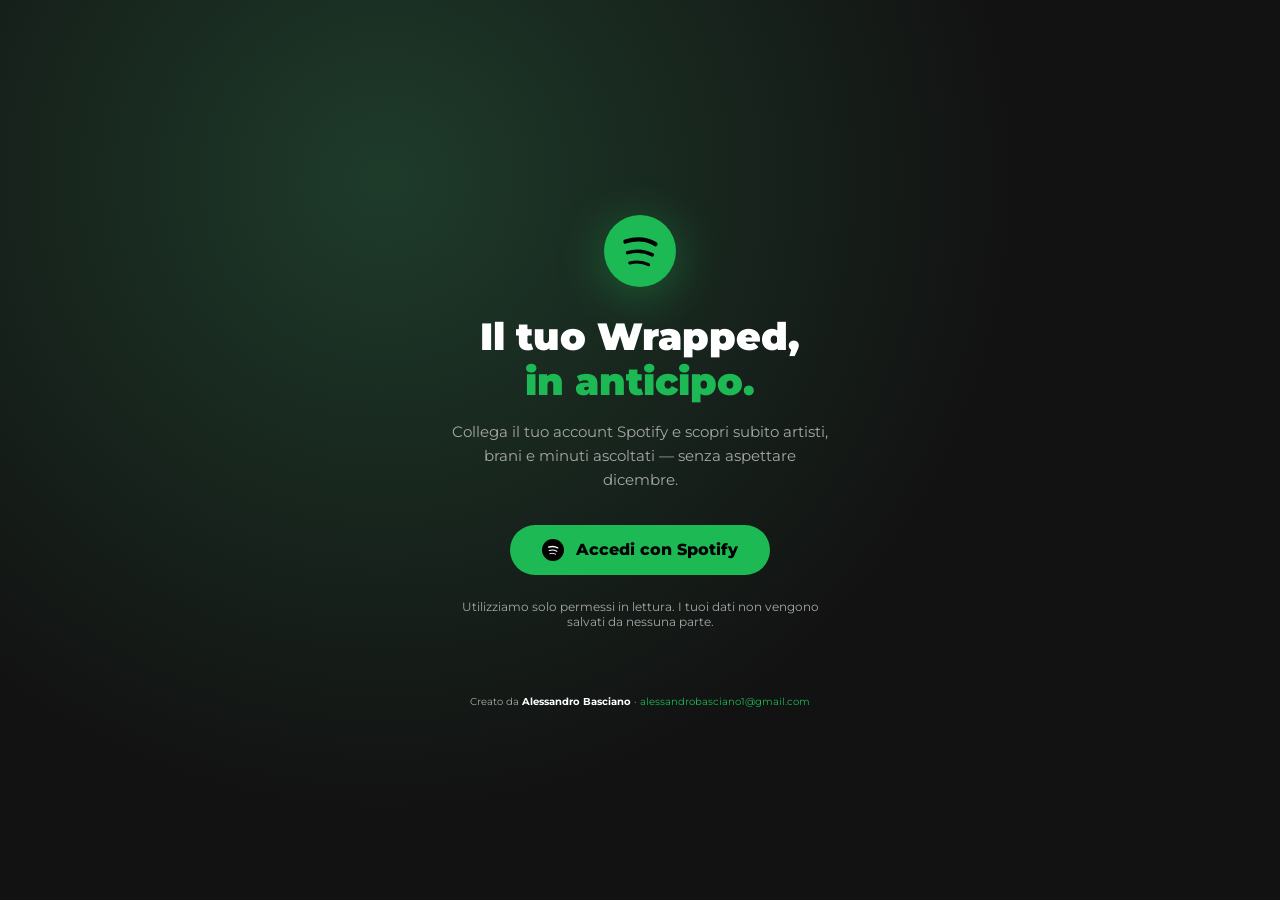
<file: sto spotify/index.html>
<!DOCTYPE html>
<html lang="it">
<head>
  <meta charset="UTF-8" />
  <meta name="viewport" content="width=device-width, initial-scale=1.0" />
  <title>Spotify Wrapped Anticipato</title>
  <link rel="preconnect" href="https://fonts.googleapis.com" />
  <link href="https://fonts.googleapis.com/css2?family=Montserrat:wght@400;600;800;900&display=swap" rel="stylesheet" />
  <link rel="stylesheet" href="style.css" />

  <!-- Google AdSense -->
  <script async src="https://pagead2.googlesyndication.com/pagead/js/adsbygoogle.js?client=ca-pub-5361410550908781"
     crossorigin="anonymous"></script>
</head>
<body>

  <!-- ============ SCHERMATA LOGIN ============ -->
  <section id="screen-login" class="screen active">
    <div class="login-card">
      <div class="logo">
        <svg viewBox="0 0 168 168" width="72" height="72" fill="none"><circle cx="84" cy="84" r="84" fill="#1DB954"/><path d="M50 62c26-8 50-6 70 6" stroke="#000" stroke-width="10" stroke-linecap="round"/><path d="M55 88c21-6 40-4 58 5" stroke="#000" stroke-width="8" stroke-linecap="round"/><path d="M60 112c16-4 30-3 44 4" stroke="#000" stroke-width="7" stroke-linecap="round"/></svg>
      </div>
      <h1>Il tuo Wrapped,<br/><span>in anticipo.</span></h1>
      <p class="subtitle">Collega il tuo account Spotify e scopri subito artisti, brani e minuti ascoltati — senza aspettare dicembre.</p>
      <button id="btn-login" class="btn-spotify">
        <svg viewBox="0 0 168 168" width="22" height="22" fill="none"><circle cx="84" cy="84" r="84" fill="#000"/><path d="M50 62c26-8 50-6 70 6" stroke="#fff" stroke-width="10" stroke-linecap="round"/><path d="M55 88c21-6 40-4 58 5" stroke="#fff" stroke-width="8" stroke-linecap="round"/><path d="M60 112c16-4 30-3 44 4" stroke="#fff" stroke-width="7" stroke-linecap="round"/></svg>
        Accedi con Spotify
      </button>
      <p class="note">Utilizziamo solo permessi in lettura. I tuoi dati non vengono salvati da nessuna parte.</p>
      <p id="login-error" class="error hidden"></p>
    </div>
    <footer class="site-footer">Creato da <strong>Alessandro Basciano</strong> · <a href="mailto:alessandrobasciano1@gmail.com">alessandrobasciano1@gmail.com</a></footer>
  </section>

  <!-- ============ SCHERMATA CARICAMENTO ============ -->
  <section id="screen-loading" class="screen">
    <div class="loader">
      <div class="spinner"></div>
      <p id="loading-text">Sto analizzando il tuo profilo…</p>
    </div>
  </section>

  <!-- ============ SCHERMATA RISULTATI ============ -->
  <section id="screen-results" class="screen">
    <header class="top-bar">
      <span class="brand">Wrapped<em>Anticipato</em></span>
      <div class="profile">
        <span id="user-name"></span>
        <img id="user-img" alt="" />
      </div>
    </header>

    <div class="slides" id="slides">

      <!-- Slide 1: Hero -->
      <article class="slide slide-hero" id="slide-hero">
        <p class="kicker">Ciao</p>
        <h2 id="hero-name">—</h2>
        <p class="big-num" id="hero-minutes">0</p>
        <p class="big-label">minuti ascoltati<br/>(ultimi ~6 mesi)</p>
      </article>

      <!-- Slide 2: Top Artist -->
      <article class="slide slide-artist" id="slide-artist">
        <p class="kicker">Il tuo artista n.1</p>
        <img id="top-artist-img" alt="" />
        <h2 id="top-artist-name">—</h2>
        <p class="stat" id="top-artist-followers">—</p>
        <div id="top-artist-genres" class="genres"></div>
      </article>

      <!-- Slide 3: Top Artisti 2-5 -->
      <article class="slide">
        <p class="kicker">I tuoi top 5 artisti</p>
        <ol class="rank-list" id="artist-list"></ol>
      </article>

      <!-- Slide 4: Top Song -->
      <article class="slide slide-song" id="slide-song">
        <p class="kicker">La canzone dell'anno</p>
        <img id="top-song-img" alt="" />
        <h2 id="top-song-name">—</h2>
        <p class="stat" id="top-song-artist">—</p>
      </article>

      <!-- Slide 5: Top 5 brani -->
      <article class="slide">
        <p class="kicker">I tuoi top 5 brani</p>
        <ol class="rank-list" id="song-list"></ol>
      </article>

      <!-- Slide 6: Tipo di ascoltatore -->
      <article class="slide slide-listener">
        <p class="kicker">Sei un…</p>
        <div id="listener-emoji" class="listener-emoji">🎧</div>
        <h2 id="listener-title">—</h2>
        <p id="listener-desc" class="listener-desc">—</p>
      </article>

      <!-- Slide 7: Conclusione -->
      <article class="slide slide-hero" id="slide-end">
        <p class="kicker">Riepilogo</p>
        <p class="summary" id="summary-text">—</p>
        <button id="btn-download" class="btn-spotify">Scarica l'immagine del riepilogo</button>
        <button id="btn-replay" class="btn-ghost">Esci</button>
      </article>
    </div>

    <nav class="slide-nav">
      <button id="btn-prev" aria-label="Precedente">‹</button>
      <div class="dots" id="dots"></div>
      <button id="btn-next" aria-label="Successivo">›</button>
    </nav>
    <footer class="site-footer">Creato da <strong>Alessandro Basciano</strong> · <a href="mailto:alessandrobasciano1@gmail.com">alessandrobasciano1@gmail.com</a></footer>
  </section>

  <script src="app.js"></script>
</body>
</html>
</file>
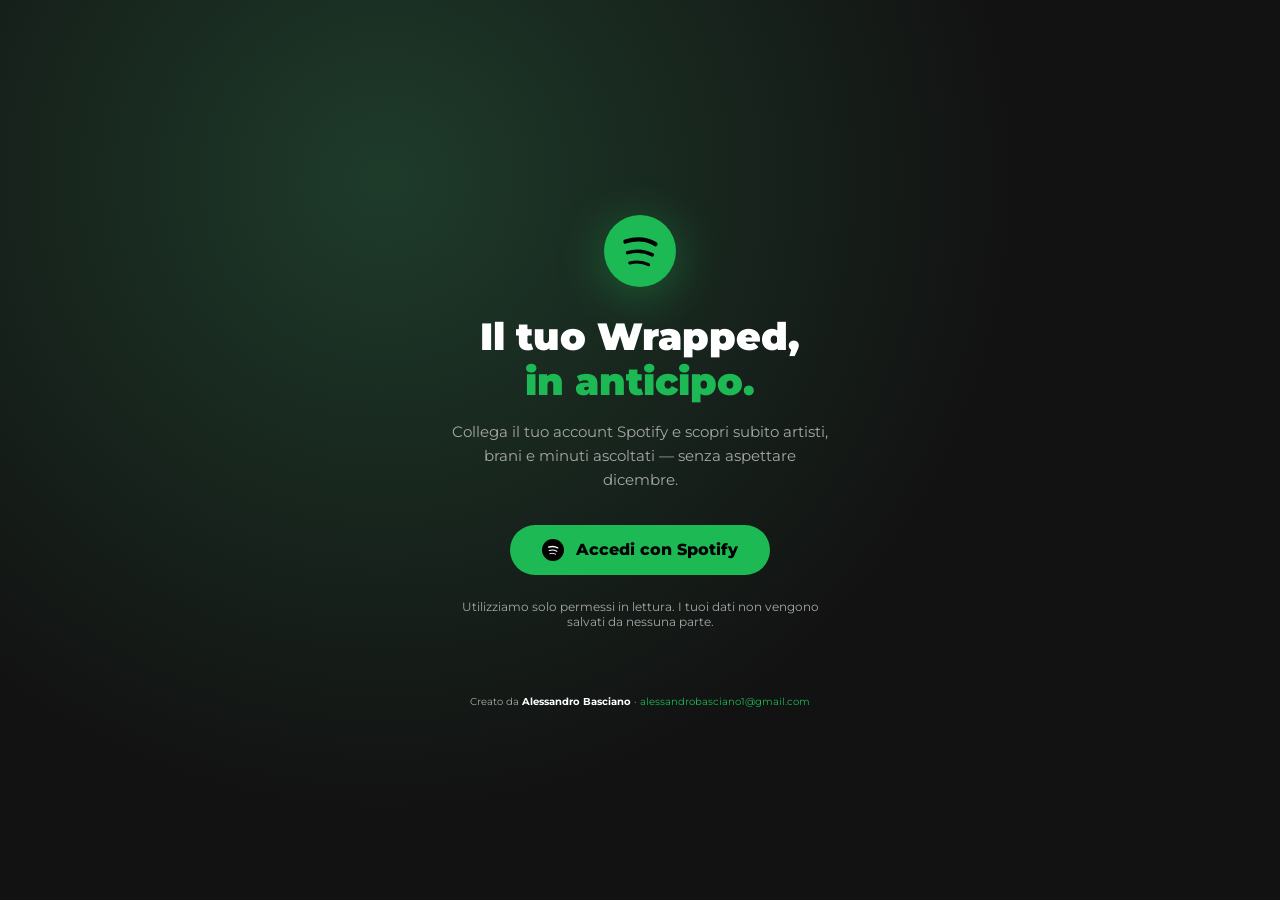
<file: sto spotify/sto spotify/index.html>
<!DOCTYPE html>
<html lang="it">
<head>
  <script async src="https://pagead2.googlesyndication.com/pagead/js/adsbygoogle.js?client=ca-pub-5361410550908781"
     crossorigin="anonymous"></script>
     <script async src="https://pagead2.googlesyndication.com/pagead/js/adsbygoogle.js?client=ca-pub-5361410550908781"
     crossorigin="anonymous"></script>
  <meta charset="UTF-8" />
  <meta name="viewport" content="width=device-width, initial-scale=1.0" />
  <title>Spotify Wrapped Anticipato</title>
  <link rel="preconnect" href="https://fonts.googleapis.com" />
  <link href="https://fonts.googleapis.com/css2?family=Montserrat:wght@400;600;800;900&display=swap" rel="stylesheet" />
  <link rel="stylesheet" href="style.css" />
</head>
<body>

  <!-- ============ SCHERMATA LOGIN ============ -->
  <section id="screen-login" class="screen active">
    <div class="login-card">
      <div class="logo">
        <svg viewBox="0 0 168 168" width="72" height="72" fill="none"><circle cx="84" cy="84" r="84" fill="#1DB954"/><path d="M50 62c26-8 50-6 70 6" stroke="#000" stroke-width="10" stroke-linecap="round"/><path d="M55 88c21-6 40-4 58 5" stroke="#000" stroke-width="8" stroke-linecap="round"/><path d="M60 112c16-4 30-3 44 4" stroke="#000" stroke-width="7" stroke-linecap="round"/></svg>
      </div>
      <h1>Il tuo Wrapped,<br/><span>in anticipo.</span></h1>
      <p class="subtitle">Collega il tuo account Spotify e scopri subito artisti, brani e minuti ascoltati — senza aspettare dicembre.</p>
      <button id="btn-login" class="btn-spotify">
        <svg viewBox="0 0 168 168" width="22" height="22" fill="none"><circle cx="84" cy="84" r="84" fill="#000"/><path d="M50 62c26-8 50-6 70 6" stroke="#fff" stroke-width="10" stroke-linecap="round"/><path d="M55 88c21-6 40-4 58 5" stroke="#fff" stroke-width="8" stroke-linecap="round"/><path d="M60 112c16-4 30-3 44 4" stroke="#fff" stroke-width="7" stroke-linecap="round"/></svg>
        Accedi con Spotify
      </button>
      <p class="note">Utilizziamo solo permessi in lettura. I tuoi dati non vengono salvati da nessuna parte.</p>
      <p id="login-error" class="error hidden"></p>
    </div>
    <footer class="site-footer">Creato da <strong>Alessandro Basciano</strong> · <a href="mailto:alessandrobasciano1@gmail.com">alessandrobasciano1@gmail.com</a></footer>
  </section>

  <!-- ============ SCHERMATA CARICAMENTO ============ -->
  <section id="screen-loading" class="screen">
    <div class="loader">
      <div class="spinner"></div>
      <p id="loading-text">Sto analizzando il tuo profilo…</p>
    </div>
  </section>

  <!-- ============ SCHERMATA RISULTATI ============ -->
  <section id="screen-results" class="screen">
    <header class="top-bar">
      <span class="brand">Wrapped<em>Anticipato</em></span>
      <div class="profile">
        <span id="user-name"></span>
        <img id="user-img" alt="" />
      </div>
    </header>

    <div class="slides" id="slides">

      <!-- Slide 1: Hero -->
      <article class="slide slide-hero" id="slide-hero">
        <p class="kicker">Ciao</p>
        <h2 id="hero-name">—</h2>
        <p class="big-num" id="hero-minutes">0</p>
        <p class="big-label">minuti ascoltati<br/>(ultimi ~6 mesi)</p>
      </article>

      <!-- Slide 2: Top Artist -->
      <article class="slide slide-artist" id="slide-artist">
        <p class="kicker">Il tuo artista n.1</p>
        <img id="top-artist-img" alt="" />
        <h2 id="top-artist-name">—</h2>
        <p class="stat" id="top-artist-followers">—</p>
        <div id="top-artist-genres" class="genres"></div>
      </article>

      <!-- Slide 3: Top Artisti 2-5 -->
      <article class="slide">
        <p class="kicker">I tuoi top 5 artisti</p>
        <ol class="rank-list" id="artist-list"></ol>
      </article>

      <!-- Slide 4: Top Song -->
      <article class="slide slide-song" id="slide-song">
        <p class="kicker">La canzone dell'anno</p>
        <img id="top-song-img" alt="" />
        <h2 id="top-song-name">—</h2>
        <p class="stat" id="top-song-artist">—</p>
      </article>

      <!-- Slide 5: Top 5 brani -->
      <article class="slide">
        <p class="kicker">I tuoi top 5 brani</p>
        <ol class="rank-list" id="song-list"></ol>
      </article>

      <!-- Slide 6: Tipo di ascoltatore -->
      <article class="slide slide-listener">
        <p class="kicker">Sei un…</p>
        <div id="listener-emoji" class="listener-emoji">🎧</div>
        <h2 id="listener-title">—</h2>
        <p id="listener-desc" class="listener-desc">—</p>
      </article>

      <!-- Slide 7: Conclusione -->
      <article class="slide slide-hero" id="slide-end">
        <p class="kicker">Riepilogo</p>
        <p class="summary" id="summary-text">—</p>
        <button id="btn-download" class="btn-spotify">Scarica l'immagine del riepilogo</button>
        <button id="btn-replay" class="btn-ghost">Esci</button>
      </article>
    </div>

    <nav class="slide-nav">
      <button id="btn-prev" aria-label="Precedente">‹</button>
      <div class="dots" id="dots"></div>
      <button id="btn-next" aria-label="Successivo">›</button>
    </nav>
    <footer class="site-footer">Creato da <strong>Alessandro Basciano</strong> · <a href="mailto:alessandrobasciano1@gmail.com">alessandrobasciano1@gmail.com</a></footer>
  </section>

  <script src="app.js"></script>
</body>
</html>
</file>
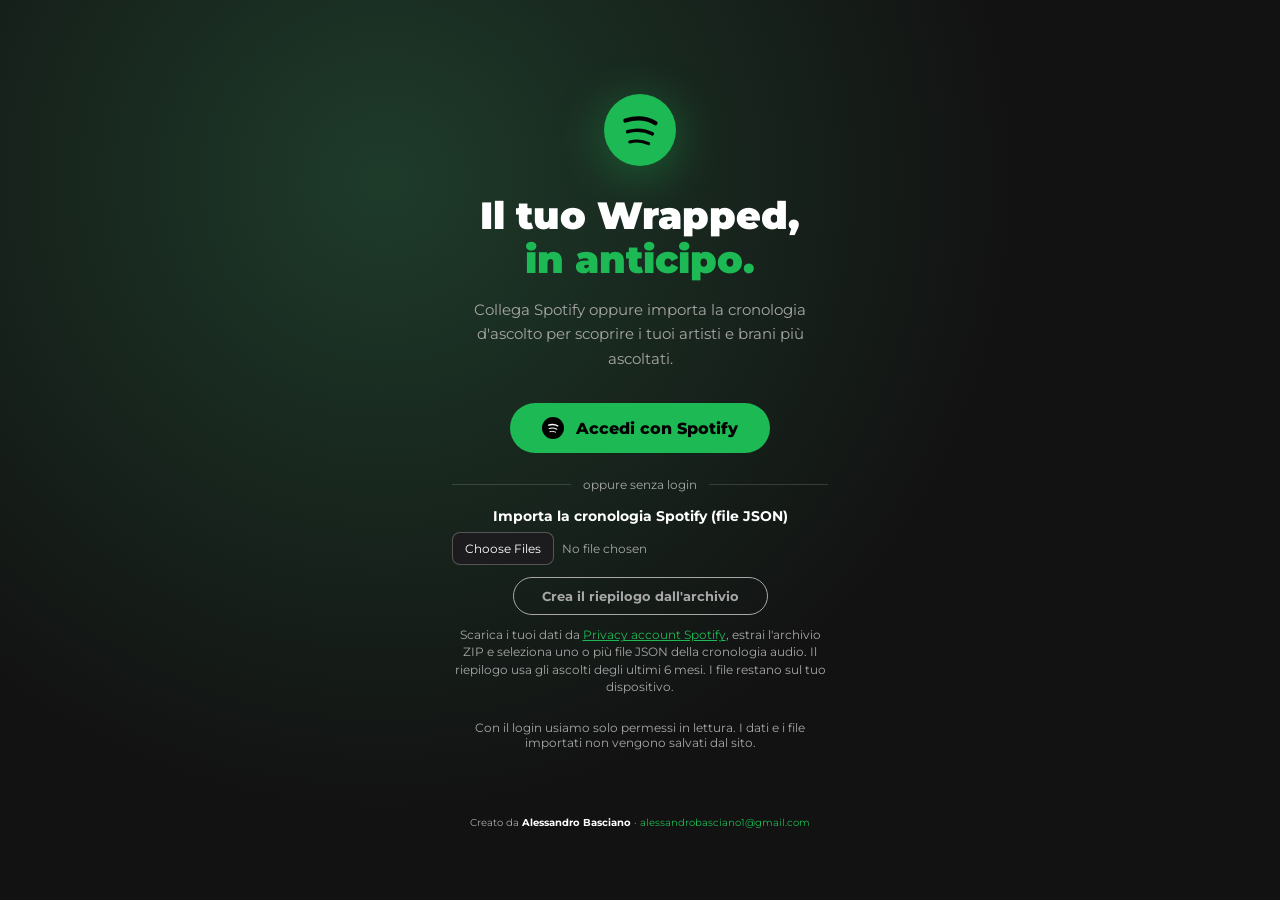
<file: wrappedanticipato-main/sto spotify/index.html>
<!DOCTYPE html>
<html lang="it">
<head>
  <meta charset="UTF-8" />
  <meta name="viewport" content="width=device-width, initial-scale=1.0" />
  <title>Spotify Wrapped Anticipato</title>
  <link rel="preconnect" href="https://fonts.googleapis.com" />
  <link href="https://fonts.googleapis.com/css2?family=Montserrat:wght@400;600;800;900&display=swap" rel="stylesheet" />
  <link rel="stylesheet" href="style.css" />

  <!-- Google AdSense -->
  <script async src="https://pagead2.googlesyndication.com/pagead/js/adsbygoogle.js?client=ca-pub-5361410550908781"
     crossorigin="anonymous"></script>
</head>
<body>

  <!-- ============ SCHERMATA LOGIN ============ -->
  <section id="screen-login" class="screen active">
    <div class="login-card">
      <div class="logo">
        <svg viewBox="0 0 168 168" width="72" height="72" fill="none"><circle cx="84" cy="84" r="84" fill="#1DB954"/><path d="M50 62c26-8 50-6 70 6" stroke="#000" stroke-width="10" stroke-linecap="round"/><path d="M55 88c21-6 40-4 58 5" stroke="#000" stroke-width="8" stroke-linecap="round"/><path d="M60 112c16-4 30-3 44 4" stroke="#000" stroke-width="7" stroke-linecap="round"/></svg>
      </div>
      <h1>Il tuo Wrapped,<br/><span>in anticipo.</span></h1>
      <p class="subtitle">Collega Spotify oppure importa la cronologia d'ascolto per scoprire i tuoi artisti e brani più ascoltati.</p>
      <button id="btn-login" class="btn-spotify">
        <svg viewBox="0 0 168 168" width="22" height="22" fill="none"><circle cx="84" cy="84" r="84" fill="#000"/><path d="M50 62c26-8 50-6 70 6" stroke="#fff" stroke-width="10" stroke-linecap="round"/><path d="M55 88c21-6 40-4 58 5" stroke="#fff" stroke-width="8" stroke-linecap="round"/><path d="M60 112c16-4 30-3 44 4" stroke="#fff" stroke-width="7" stroke-linecap="round"/></svg>
        Accedi con Spotify
      </button>
      <div class="login-divider"><span>oppure senza login</span></div>
      <label class="file-label" for="history-files">Importa la cronologia Spotify (file JSON)</label>
      <input id="history-files" class="file-input" type="file" accept=".json,application/json" multiple />
      <button id="btn-import" class="btn-ghost" type="button">Crea il riepilogo dall'archivio</button>
      <p class="import-help">Scarica i tuoi dati da <a href="https://www.spotify.com/account/privacy/" target="_blank" rel="noopener">Privacy account Spotify</a>, estrai l'archivio ZIP e seleziona uno o più file JSON della cronologia audio. Il riepilogo usa gli ascolti degli ultimi 6 mesi. I file restano sul tuo dispositivo.</p>
      <p class="note">Con il login usiamo solo permessi in lettura. I dati e i file importati non vengono salvati dal sito.</p>
      <p id="login-error" class="error hidden"></p>
    </div>
    <footer class="site-footer">Creato da <strong>Alessandro Basciano</strong> · <a href="mailto:alessandrobasciano1@gmail.com">alessandrobasciano1@gmail.com</a></footer>
  </section>

  <!-- ============ SCHERMATA CARICAMENTO ============ -->
  <section id="screen-loading" class="screen">
    <div class="loader">
      <div class="spinner"></div>
      <p id="loading-text">Sto analizzando il tuo profilo…</p>
    </div>
  </section>

  <!-- ============ SCHERMATA RISULTATI ============ -->
  <section id="screen-results" class="screen">
    <header class="top-bar">
      <span class="brand">Wrapped<em>Anticipato</em></span>
      <div class="profile">
        <span id="user-name"></span>
        <img id="user-img" alt="" />
      </div>
    </header>

    <div class="slides" id="slides">

      <!-- Slide 1: Hero -->
      <article class="slide slide-hero" id="slide-hero">
        <p class="kicker">Ciao</p>
        <h2 id="hero-name">—</h2>
        <p class="big-num" id="hero-minutes">0</p>
        <p class="big-label">minuti ascoltati<br/>(ultimi ~6 mesi)</p>
      </article>

      <!-- Slide 2: Top Artist -->
      <article class="slide slide-artist" id="slide-artist">
        <p class="kicker">Il tuo artista n.1</p>
        <img id="top-artist-img" alt="" />
        <h2 id="top-artist-name">—</h2>
        <p class="stat" id="top-artist-followers">—</p>
        <div id="top-artist-genres" class="genres"></div>
      </article>

      <!-- Slide 3: Top Artisti 2-5 -->
      <article class="slide">
        <p class="kicker">I tuoi top 5 artisti</p>
        <ol class="rank-list" id="artist-list"></ol>
      </article>

      <!-- Slide 4: Top Song -->
      <article class="slide slide-song" id="slide-song">
        <p class="kicker">La canzone dell'anno</p>
        <img id="top-song-img" alt="" />
        <h2 id="top-song-name">—</h2>
        <p class="stat" id="top-song-artist">—</p>
      </article>

      <!-- Slide 5: Top 5 brani -->
      <article class="slide">
        <p class="kicker">I tuoi top 5 brani</p>
        <ol class="rank-list" id="song-list"></ol>
      </article>

      <!-- Slide 6: Tipo di ascoltatore -->
      <article class="slide slide-listener">
        <p class="kicker">Sei un…</p>
        <div id="listener-emoji" class="listener-emoji">🎧</div>
        <h2 id="listener-title">—</h2>
        <p id="listener-desc" class="listener-desc">—</p>
      </article>

      <!-- Slide 7: Conclusione -->
      <article class="slide slide-hero" id="slide-end">
        <p class="kicker">Riepilogo</p>
        <p class="summary" id="summary-text">—</p>
        <button id="btn-download" class="btn-spotify">Scarica l'immagine del riepilogo</button>
        <button id="btn-replay" class="btn-ghost">Esci</button>
      </article>
    </div>

    <nav class="slide-nav">
      <button id="btn-prev" aria-label="Precedente">‹</button>
      <div class="dots" id="dots"></div>
      <button id="btn-next" aria-label="Successivo">›</button>
    </nav>
    <footer class="site-footer">Creato da <strong>Alessandro Basciano</strong> · <a href="mailto:alessandrobasciano1@gmail.com">alessandrobasciano1@gmail.com</a></footer>
  </section>

  <script src="app.js"></script>
</body>
</html>
</file>
<file: sto spotify/style.css>
:root {
  --green: #1DB954;
  --dark: #121212;
  --card: #1c1c1e;
  --text: #ffffff;
  --muted: #a7a7a7;
}

* { margin: 0; padding: 0; box-sizing: border-box; }

body {
  font-family: 'Montserrat', sans-serif;
  background: var(--dark);
  color: var(--text);
  min-height: 100vh;
  overflow-x: hidden;
}

.hidden { display: none !important; }

.screen { display: none; min-height: 100vh; }
.screen.active { display: block; }

/* ---------- LOGIN ---------- */
#screen-login {
  display: none;
  align-items: center;
  justify-content: center;
  background: radial-gradient(circle at 30% 20%, #1e3b2a 0%, #121212 55%);
}
#screen-login.active { display: flex; flex-direction: column; align-items: center; justify-content: center; }

.login-card {
  text-align: center;
  padding: 48px 32px;
  max-width: 440px;
}
.logo { margin-bottom: 24px; }
.logo svg { filter: drop-shadow(0 8px 24px rgba(29,185,84,.4)); }

.login-card h1 {
  font-size: 2.4rem;
  font-weight: 900;
  line-height: 1.15;
  margin-bottom: 16px;
}
.login-card h1 span { color: var(--green); }

.subtitle {
  color: var(--muted);
  font-size: .95rem;
  line-height: 1.6;
  margin-bottom: 32px;
}

.btn-spotify {
  display: inline-flex;
  align-items: center;
  gap: 12px;
  background: var(--green);
  color: #000;
  border: none;
  border-radius: 500px;
  padding: 14px 32px;
  font-family: inherit;
  font-size: 1rem;
  font-weight: 800;
  cursor: pointer;
  transition: transform .15s ease, background .15s ease;
}
.btn-spotify:hover { transform: scale(1.04); background: #1ed760; }
.btn-spotify:disabled { opacity: .6; cursor: wait; transform: none; }

.note {
  margin-top: 24px;
  font-size: .75rem;
  color: var(--muted);
}
.error { margin-top: 16px; color: #ff5c5c; font-size: .85rem; }

/* ---------- LOADING ---------- */
#screen-loading.active {
  display: flex;
  align-items: center;
  justify-content: center;
}
.loader { text-align: center; }
.spinner {
  width: 56px; height: 56px;
  border: 5px solid rgba(255,255,255,.15);
  border-top-color: var(--green);
  border-radius: 50%;
  margin: 0 auto 24px;
  animation: spin 1s linear infinite;
}
@keyframes spin { to { transform: rotate(360deg); } }
#loading-text { color: var(--muted); }

/* ---------- RESULTS ---------- */
.top-bar {
  display: flex;
  align-items: center;
  justify-content: space-between;
  padding: 16px 24px;
  max-width: 1100px;
  margin: 0 auto;
}
.brand { font-weight: 900; letter-spacing: -.5px; }
.brand em { color: var(--green); font-style: normal; }
.profile { display: flex; align-items: center; gap: 10px; font-weight: 600; font-size: .9rem; }
#user-img { width: 34px; height: 34px; border-radius: 50%; object-fit: cover; }

.slides { max-width: 1100px; margin: 0 auto; padding: 0 16px; }

.slide {
  display: none;
  background: linear-gradient(160deg, var(--card) 0%, #0f0f0f 100%);
  border-radius: 24px;
  padding: 56px 40px;
  min-height: 520px;
  flex-direction: column;
  align-items: center;
  justify-content: center;
  text-align: center;
  animation: fadeUp .45s ease;
}
.slide.active { display: flex; }
@keyframes fadeUp {
  from { opacity: 0; transform: translateY(24px); }
  to { opacity: 1; transform: none; }
}

.kicker {
  color: var(--green);
  font-weight: 800;
  text-transform: uppercase;
  letter-spacing: 2px;
  font-size: .8rem;
  margin-bottom: 20px;
}

.slide h2 {
  font-size: 2.4rem;
  font-weight: 900;
  line-height: 1.2;
  margin-bottom: 10px;
  word-break: break-word;
}

.big-num {
  font-size: 5.5rem;
  font-weight: 900;
  color: var(--green);
  line-height: 1;
  margin: 16px 0 8px;
}
.big-label { color: var(--muted); font-size: 1rem; line-height: 1.5; }

.slide img.card-img,
#top-artist-img, #top-song-img {
  width: 220px; height: 220px;
  border-radius: 16px;
  object-fit: cover;
  box-shadow: 0 16px 48px rgba(0,0,0,.6);
  margin-bottom: 24px;
}

.stat { color: var(--muted); font-size: 1.05rem; font-weight: 600; }

.genres, .genre-cloud { display: flex; flex-wrap: wrap; gap: 10px; justify-content: center; }
.genres { margin-top: 18px; }
.genres span, .genre-cloud span {
  background: rgba(29,185,84,.14);
  color: var(--green);
  border: 1px solid rgba(29,185,84,.35);
  border-radius: 500px;
  padding: 6px 16px;
  font-size: .8rem;
  font-weight: 700;
}
.genre-cloud { gap: 14px; max-width: 560px; }
.genre-cloud span:nth-child(1) { font-size: 1.5rem; }
.genre-cloud span:nth-child(2) { font-size: 1.15rem; }
.genre-cloud span:nth-child(3) { font-size: 1rem; }

.rank-list {
  list-style: none;
  width: 100%;
  max-width: 560px;
  text-align: left;
  counter-reset: rank;
}
.rank-list li {
  display: flex;
  align-items: center;
  gap: 16px;
  padding: 12px 0;
  border-bottom: 1px solid rgba(255,255,255,.08);
  counter-increment: rank;
}
.rank-list li::before {
  content: counter(rank);
  font-size: 1.4rem;
  font-weight: 900;
  color: var(--green);
  min-width: 30px;
}
.rank-list img { width: 54px; height: 54px; border-radius: 8px; object-fit: cover; }
.rank-list .info { flex: 1; min-width: 0; }
.rank-list .name { font-weight: 800; white-space: nowrap; overflow: hidden; text-overflow: ellipsis; }
.rank-list .sub { color: var(--muted); font-size: .8rem; margin-top: 3px; }

.summary {
  font-size: 1.3rem;
  font-weight: 600;
  line-height: 1.7;
  max-width: 620px;
  margin-bottom: 32px;
}
.summary b, .summary strong { color: var(--green); font-weight: 900; }

#slide-end .btn-spotify { margin-bottom: 16px; }

.btn-ghost {
  background: transparent;
  color: var(--muted);
  border: 1px solid var(--muted);
  border-radius: 500px;
  padding: 10px 28px;
  font-family: inherit;
  font-weight: 700;
  cursor: pointer;
  transition: all .15s;
}
.btn-ghost:hover { color: var(--text); border-color: var(--text); }

/* ---------- LISTENER ---------- */
.listener-emoji { font-size: 4.5rem; margin-bottom: 10px; }
.listener-desc {
  color: var(--muted);
  font-size: 1.05rem;
  line-height: 1.7;
  max-width: 560px;
  margin-top: 12px;
}
.listener-desc b { color: var(--green); font-weight: 800; }

/* ---------- NAV ---------- */
.slide-nav {
  display: flex;
  align-items: center;
  justify-content: center;
  gap: 24px;
  padding: 24px 0 40px;
}
.slide-nav button {
  width: 44px; height: 44px;
  border-radius: 50%;
  border: 1px solid rgba(255,255,255,.25);
  background: transparent;
  color: var(--text);
  font-size: 1.5rem;
  cursor: pointer;
  transition: all .15s;
}
.slide-nav button:hover { border-color: var(--green); color: var(--green); }
.slide-nav button:disabled { opacity: .25; cursor: default; }

.dots { display: flex; gap: 8px; }
.dots span {
  width: 8px; height: 8px;
  border-radius: 50%;
  background: rgba(255,255,255,.25);
  transition: all .2s;
  cursor: pointer;
}
.dots span.on { background: var(--green); width: 24px; border-radius: 4px; }

/* ---------- FOOTER ---------- */
.site-footer {
  text-align: center;
  padding: 18px 16px 26px;
  font-size: .62rem;
  color: var(--muted);
}
.site-footer strong { color: var(--text); font-weight: 700; }
.site-footer a { color: var(--green); text-decoration: none; }
.site-footer a:hover { text-decoration: underline; }

/* ---------- RESPONSIVE ---------- */
@media (max-width: 600px) {
  .slide { padding: 40px 20px; min-height: 440px; }
  .slide h2 { font-size: 1.7rem; }
  .big-num { font-size: 4rem; }
  #top-artist-img, #top-song-img { width: 170px; height: 170px; }
  .login-card h1 { font-size: 1.9rem; }
}
</file>
<file: sto spotify/sto spotify/style.css>
:root {
  --green: #1DB954;
  --dark: #121212;
  --card: #1c1c1e;
  --text: #ffffff;
  --muted: #a7a7a7;
}

* { margin: 0; padding: 0; box-sizing: border-box; }

body {
  font-family: 'Montserrat', sans-serif;
  background: var(--dark);
  color: var(--text);
  min-height: 100vh;
  overflow-x: hidden;
}

.hidden { display: none !important; }

.screen { display: none; min-height: 100vh; }
.screen.active { display: block; }

/* ---------- LOGIN ---------- */
#screen-login {
  display: none;
  align-items: center;
  justify-content: center;
  background: radial-gradient(circle at 30% 20%, #1e3b2a 0%, #121212 55%);
}
#screen-login.active { display: flex; flex-direction: column; align-items: center; justify-content: center; }

.login-card {
  text-align: center;
  padding: 48px 32px;
  max-width: 440px;
}
.logo { margin-bottom: 24px; }
.logo svg { filter: drop-shadow(0 8px 24px rgba(29,185,84,.4)); }

.login-card h1 {
  font-size: 2.4rem;
  font-weight: 900;
  line-height: 1.15;
  margin-bottom: 16px;
}
.login-card h1 span { color: var(--green); }

.subtitle {
  color: var(--muted);
  font-size: .95rem;
  line-height: 1.6;
  margin-bottom: 32px;
}

.btn-spotify {
  display: inline-flex;
  align-items: center;
  gap: 12px;
  background: var(--green);
  color: #000;
  border: none;
  border-radius: 500px;
  padding: 14px 32px;
  font-family: inherit;
  font-size: 1rem;
  font-weight: 800;
  cursor: pointer;
  transition: transform .15s ease, background .15s ease;
}
.btn-spotify:hover { transform: scale(1.04); background: #1ed760; }
.btn-spotify:disabled { opacity: .6; cursor: wait; transform: none; }

.note {
  margin-top: 24px;
  font-size: .75rem;
  color: var(--muted);
}
.error { margin-top: 16px; color: #ff5c5c; font-size: .85rem; }

/* ---------- LOADING ---------- */
#screen-loading.active {
  display: flex;
  align-items: center;
  justify-content: center;
}
.loader { text-align: center; }
.spinner {
  width: 56px; height: 56px;
  border: 5px solid rgba(255,255,255,.15);
  border-top-color: var(--green);
  border-radius: 50%;
  margin: 0 auto 24px;
  animation: spin 1s linear infinite;
}
@keyframes spin { to { transform: rotate(360deg); } }
#loading-text { color: var(--muted); }

/* ---------- RESULTS ---------- */
.top-bar {
  display: flex;
  align-items: center;
  justify-content: space-between;
  padding: 16px 24px;
  max-width: 1100px;
  margin: 0 auto;
}
.brand { font-weight: 900; letter-spacing: -.5px; }
.brand em { color: var(--green); font-style: normal; }
.profile { display: flex; align-items: center; gap: 10px; font-weight: 600; font-size: .9rem; }
#user-img { width: 34px; height: 34px; border-radius: 50%; object-fit: cover; }

.slides { max-width: 1100px; margin: 0 auto; padding: 0 16px; }

.slide {
  display: none;
  background: linear-gradient(160deg, var(--card) 0%, #0f0f0f 100%);
  border-radius: 24px;
  padding: 56px 40px;
  min-height: 520px;
  flex-direction: column;
  align-items: center;
  justify-content: center;
  text-align: center;
  animation: fadeUp .45s ease;
}
.slide.active { display: flex; }
@keyframes fadeUp {
  from { opacity: 0; transform: translateY(24px); }
  to { opacity: 1; transform: none; }
}

.kicker {
  color: var(--green);
  font-weight: 800;
  text-transform: uppercase;
  letter-spacing: 2px;
  font-size: .8rem;
  margin-bottom: 20px;
}

.slide h2 {
  font-size: 2.4rem;
  font-weight: 900;
  line-height: 1.2;
  margin-bottom: 10px;
  word-break: break-word;
}

.big-num {
  font-size: 5.5rem;
  font-weight: 900;
  color: var(--green);
  line-height: 1;
  margin: 16px 0 8px;
}
.big-label { color: var(--muted); font-size: 1rem; line-height: 1.5; }

.slide img.card-img,
#top-artist-img, #top-song-img {
  width: 220px; height: 220px;
  border-radius: 16px;
  object-fit: cover;
  box-shadow: 0 16px 48px rgba(0,0,0,.6);
  margin-bottom: 24px;
}

.stat { color: var(--muted); font-size: 1.05rem; font-weight: 600; }

.genres, .genre-cloud { display: flex; flex-wrap: wrap; gap: 10px; justify-content: center; }
.genres { margin-top: 18px; }
.genres span, .genre-cloud span {
  background: rgba(29,185,84,.14);
  color: var(--green);
  border: 1px solid rgba(29,185,84,.35);
  border-radius: 500px;
  padding: 6px 16px;
  font-size: .8rem;
  font-weight: 700;
}
.genre-cloud { gap: 14px; max-width: 560px; }
.genre-cloud span:nth-child(1) { font-size: 1.5rem; }
.genre-cloud span:nth-child(2) { font-size: 1.15rem; }
.genre-cloud span:nth-child(3) { font-size: 1rem; }

.rank-list {
  list-style: none;
  width: 100%;
  max-width: 560px;
  text-align: left;
  counter-reset: rank;
}
.rank-list li {
  display: flex;
  align-items: center;
  gap: 16px;
  padding: 12px 0;
  border-bottom: 1px solid rgba(255,255,255,.08);
  counter-increment: rank;
}
.rank-list li::before {
  content: counter(rank);
  font-size: 1.4rem;
  font-weight: 900;
  color: var(--green);
  min-width: 30px;
}
.rank-list img { width: 54px; height: 54px; border-radius: 8px; object-fit: cover; }
.rank-list .info { flex: 1; min-width: 0; }
.rank-list .name { font-weight: 800; white-space: nowrap; overflow: hidden; text-overflow: ellipsis; }
.rank-list .sub { color: var(--muted); font-size: .8rem; margin-top: 3px; }

.summary {
  font-size: 1.3rem;
  font-weight: 600;
  line-height: 1.7;
  max-width: 620px;
  margin-bottom: 32px;
}
.summary b, .summary strong { color: var(--green); font-weight: 900; }

#slide-end .btn-spotify { margin-bottom: 16px; }

.btn-ghost {
  background: transparent;
  color: var(--muted);
  border: 1px solid var(--muted);
  border-radius: 500px;
  padding: 10px 28px;
  font-family: inherit;
  font-weight: 700;
  cursor: pointer;
  transition: all .15s;
}
.btn-ghost:hover { color: var(--text); border-color: var(--text); }

/* ---------- LISTENER ---------- */
.listener-emoji { font-size: 4.5rem; margin-bottom: 10px; }
.listener-desc {
  color: var(--muted);
  font-size: 1.05rem;
  line-height: 1.7;
  max-width: 560px;
  margin-top: 12px;
}
.listener-desc b { color: var(--green); font-weight: 800; }

/* ---------- NAV ---------- */
.slide-nav {
  display: flex;
  align-items: center;
  justify-content: center;
  gap: 24px;
  padding: 24px 0 40px;
}
.slide-nav button {
  width: 44px; height: 44px;
  border-radius: 50%;
  border: 1px solid rgba(255,255,255,.25);
  background: transparent;
  color: var(--text);
  font-size: 1.5rem;
  cursor: pointer;
  transition: all .15s;
}
.slide-nav button:hover { border-color: var(--green); color: var(--green); }
.slide-nav button:disabled { opacity: .25; cursor: default; }

.dots { display: flex; gap: 8px; }
.dots span {
  width: 8px; height: 8px;
  border-radius: 50%;
  background: rgba(255,255,255,.25);
  transition: all .2s;
  cursor: pointer;
}
.dots span.on { background: var(--green); width: 24px; border-radius: 4px; }

/* ---------- FOOTER ---------- */
.site-footer {
  text-align: center;
  padding: 18px 16px 26px;
  font-size: .62rem;
  color: var(--muted);
}
.site-footer strong { color: var(--text); font-weight: 700; }
.site-footer a { color: var(--green); text-decoration: none; }
.site-footer a:hover { text-decoration: underline; }

/* ---------- RESPONSIVE ---------- */
@media (max-width: 600px) {
  .slide { padding: 40px 20px; min-height: 440px; }
  .slide h2 { font-size: 1.7rem; }
  .big-num { font-size: 4rem; }
  #top-artist-img, #top-song-img { width: 170px; height: 170px; }
  .login-card h1 { font-size: 1.9rem; }
}
</file>
<file: wrappedanticipato-main/sto spotify/style.css>
:root {
  --green: #1DB954;
  --dark: #121212;
  --card: #1c1c1e;
  --text: #ffffff;
  --muted: #a7a7a7;
}

* { margin: 0; padding: 0; box-sizing: border-box; }

body {
  font-family: 'Montserrat', sans-serif;
  background: var(--dark);
  color: var(--text);
  min-height: 100vh;
  overflow-x: hidden;
}

.hidden { display: none !important; }

.screen { display: none; min-height: 100vh; }
.screen.active { display: block; }

/* ---------- LOGIN ---------- */
#screen-login {
  display: none;
  align-items: center;
  justify-content: center;
  background: radial-gradient(circle at 30% 20%, #1e3b2a 0%, #121212 55%);
}
#screen-login.active { display: flex; flex-direction: column; align-items: center; justify-content: center; }

.login-card {
  text-align: center;
  padding: 48px 32px;
  max-width: 440px;
}
.logo { margin-bottom: 24px; }
.logo svg { filter: drop-shadow(0 8px 24px rgba(29,185,84,.4)); }

.login-card h1 {
  font-size: 2.4rem;
  font-weight: 900;
  line-height: 1.15;
  margin-bottom: 16px;
}
.login-card h1 span { color: var(--green); }

.subtitle {
  color: var(--muted);
  font-size: .95rem;
  line-height: 1.6;
  margin-bottom: 32px;
}

.btn-spotify {
  display: inline-flex;
  align-items: center;
  gap: 12px;
  background: var(--green);
  color: #000;
  border: none;
  border-radius: 500px;
  padding: 14px 32px;
  font-family: inherit;
  font-size: 1rem;
  font-weight: 800;
  cursor: pointer;
  transition: transform .15s ease, background .15s ease;
}
.btn-spotify:hover { transform: scale(1.04); background: #1ed760; }
.btn-spotify:disabled { opacity: .6; cursor: wait; transform: none; }

.note {
  margin-top: 24px;
  font-size: .75rem;
  color: var(--muted);
}
.login-divider {
  display: flex;
  align-items: center;
  gap: 12px;
  margin: 24px 0 16px;
  color: var(--muted);
  font-size: .75rem;
}
.login-divider::before, .login-divider::after {
  content: "";
  flex: 1;
  height: 1px;
  background: rgba(255,255,255,.15);
}
.file-label {
  display: block;
  margin-bottom: 8px;
  font-size: .85rem;
  font-weight: 700;
}
.file-input {
  display: block;
  width: 100%;
  margin-bottom: 12px;
  color: var(--muted);
  font-family: inherit;
  font-size: .75rem;
}
.file-input::file-selector-button {
  margin-right: 8px;
  padding: 8px 12px;
  border: 1px solid rgba(255,255,255,.25);
  border-radius: 8px;
  background: #1c1c1e;
  color: var(--text);
  font: inherit;
  cursor: pointer;
}
.import-help {
  margin-top: 12px;
  color: var(--muted);
  font-size: .72rem;
  line-height: 1.5;
}
.import-help a { color: var(--green); }
.error { margin-top: 16px; color: #ff5c5c; font-size: .85rem; }

/* ---------- LOADING ---------- */
#screen-loading.active {
  display: flex;
  align-items: center;
  justify-content: center;
}
.loader { text-align: center; }
.spinner {
  width: 56px; height: 56px;
  border: 5px solid rgba(255,255,255,.15);
  border-top-color: var(--green);
  border-radius: 50%;
  margin: 0 auto 24px;
  animation: spin 1s linear infinite;
}
@keyframes spin { to { transform: rotate(360deg); } }
#loading-text { color: var(--muted); }

/* ---------- RESULTS ---------- */
.top-bar {
  display: flex;
  align-items: center;
  justify-content: space-between;
  padding: 16px 24px;
  max-width: 1100px;
  margin: 0 auto;
}
.brand { font-weight: 900; letter-spacing: -.5px; }
.brand em { color: var(--green); font-style: normal; }
.profile { display: flex; align-items: center; gap: 10px; font-weight: 600; font-size: .9rem; }
#user-img { width: 34px; height: 34px; border-radius: 50%; object-fit: cover; }

.slides { max-width: 1100px; margin: 0 auto; padding: 0 16px; }

.slide {
  display: none;
  background: linear-gradient(160deg, var(--card) 0%, #0f0f0f 100%);
  border-radius: 24px;
  padding: 56px 40px;
  min-height: 520px;
  flex-direction: column;
  align-items: center;
  justify-content: center;
  text-align: center;
  animation: fadeUp .45s ease;
}
.slide.active { display: flex; }
@keyframes fadeUp {
  from { opacity: 0; transform: translateY(24px); }
  to { opacity: 1; transform: none; }
}

.kicker {
  color: var(--green);
  font-weight: 800;
  text-transform: uppercase;
  letter-spacing: 2px;
  font-size: .8rem;
  margin-bottom: 20px;
}

.slide h2 {
  font-size: 2.4rem;
  font-weight: 900;
  line-height: 1.2;
  margin-bottom: 10px;
  word-break: break-word;
}

.big-num {
  font-size: 5.5rem;
  font-weight: 900;
  color: var(--green);
  line-height: 1;
  margin: 16px 0 8px;
}
.big-label { color: var(--muted); font-size: 1rem; line-height: 1.5; }

.slide img.card-img,
#top-artist-img, #top-song-img {
  width: 220px; height: 220px;
  border-radius: 16px;
  object-fit: cover;
  box-shadow: 0 16px 48px rgba(0,0,0,.6);
  margin-bottom: 24px;
}

.stat { color: var(--muted); font-size: 1.05rem; font-weight: 600; }

.genres, .genre-cloud { display: flex; flex-wrap: wrap; gap: 10px; justify-content: center; }
.genres { margin-top: 18px; }
.genres span, .genre-cloud span {
  background: rgba(29,185,84,.14);
  color: var(--green);
  border: 1px solid rgba(29,185,84,.35);
  border-radius: 500px;
  padding: 6px 16px;
  font-size: .8rem;
  font-weight: 700;
}
.genre-cloud { gap: 14px; max-width: 560px; }
.genre-cloud span:nth-child(1) { font-size: 1.5rem; }
.genre-cloud span:nth-child(2) { font-size: 1.15rem; }
.genre-cloud span:nth-child(3) { font-size: 1rem; }

.rank-list {
  list-style: none;
  width: 100%;
  max-width: 560px;
  text-align: left;
  counter-reset: rank;
}
.rank-list li {
  display: flex;
  align-items: center;
  gap: 16px;
  padding: 12px 0;
  border-bottom: 1px solid rgba(255,255,255,.08);
  counter-increment: rank;
}
.rank-list li::before {
  content: counter(rank);
  font-size: 1.4rem;
  font-weight: 900;
  color: var(--green);
  min-width: 30px;
}
.rank-list img { width: 54px; height: 54px; border-radius: 8px; object-fit: cover; }
.rank-placeholder {
  display: inline-flex;
  width: 54px;
  height: 54px;
  flex: 0 0 54px;
  align-items: center;
  justify-content: center;
  border-radius: 8px;
  background: rgba(29,185,84,.14);
  color: var(--green);
  font-size: 1.5rem;
}
.rank-list .info { flex: 1; min-width: 0; }
.rank-list .name { font-weight: 800; white-space: nowrap; overflow: hidden; text-overflow: ellipsis; }
.rank-list .sub { color: var(--muted); font-size: .8rem; margin-top: 3px; }

.summary {
  font-size: 1.3rem;
  font-weight: 600;
  line-height: 1.7;
  max-width: 620px;
  margin-bottom: 32px;
}
.summary b, .summary strong { color: var(--green); font-weight: 900; }

#slide-end .btn-spotify { margin-bottom: 16px; }

.btn-ghost {
  background: transparent;
  color: var(--muted);
  border: 1px solid var(--muted);
  border-radius: 500px;
  padding: 10px 28px;
  font-family: inherit;
  font-weight: 700;
  cursor: pointer;
  transition: all .15s;
}
.btn-ghost:hover { color: var(--text); border-color: var(--text); }

/* ---------- LISTENER ---------- */
.listener-emoji { font-size: 4.5rem; margin-bottom: 10px; }
.listener-desc {
  color: var(--muted);
  font-size: 1.05rem;
  line-height: 1.7;
  max-width: 560px;
  margin-top: 12px;
}
.listener-desc b { color: var(--green); font-weight: 800; }

/* ---------- NAV ---------- */
.slide-nav {
  display: flex;
  align-items: center;
  justify-content: center;
  gap: 24px;
  padding: 24px 0 40px;
}
.slide-nav button {
  width: 44px; height: 44px;
  border-radius: 50%;
  border: 1px solid rgba(255,255,255,.25);
  background: transparent;
  color: var(--text);
  font-size: 1.5rem;
  cursor: pointer;
  transition: all .15s;
}
.slide-nav button:hover { border-color: var(--green); color: var(--green); }
.slide-nav button:disabled { opacity: .25; cursor: default; }

.dots { display: flex; gap: 8px; }
.dots span {
  width: 8px; height: 8px;
  border-radius: 50%;
  background: rgba(255,255,255,.25);
  transition: all .2s;
  cursor: pointer;
}
.dots span.on { background: var(--green); width: 24px; border-radius: 4px; }

/* ---------- FOOTER ---------- */
.site-footer {
  text-align: center;
  padding: 18px 16px 26px;
  font-size: .62rem;
  color: var(--muted);
}
.site-footer strong { color: var(--text); font-weight: 700; }
.site-footer a { color: var(--green); text-decoration: none; }
.site-footer a:hover { text-decoration: underline; }

/* ---------- RESPONSIVE ---------- */
@media (max-width: 600px) {
  .slide { padding: 40px 20px; min-height: 440px; }
  .slide h2 { font-size: 1.7rem; }
  .big-num { font-size: 4rem; }
  #top-artist-img, #top-song-img { width: 170px; height: 170px; }
  .login-card h1 { font-size: 1.9rem; }
}
</file>
